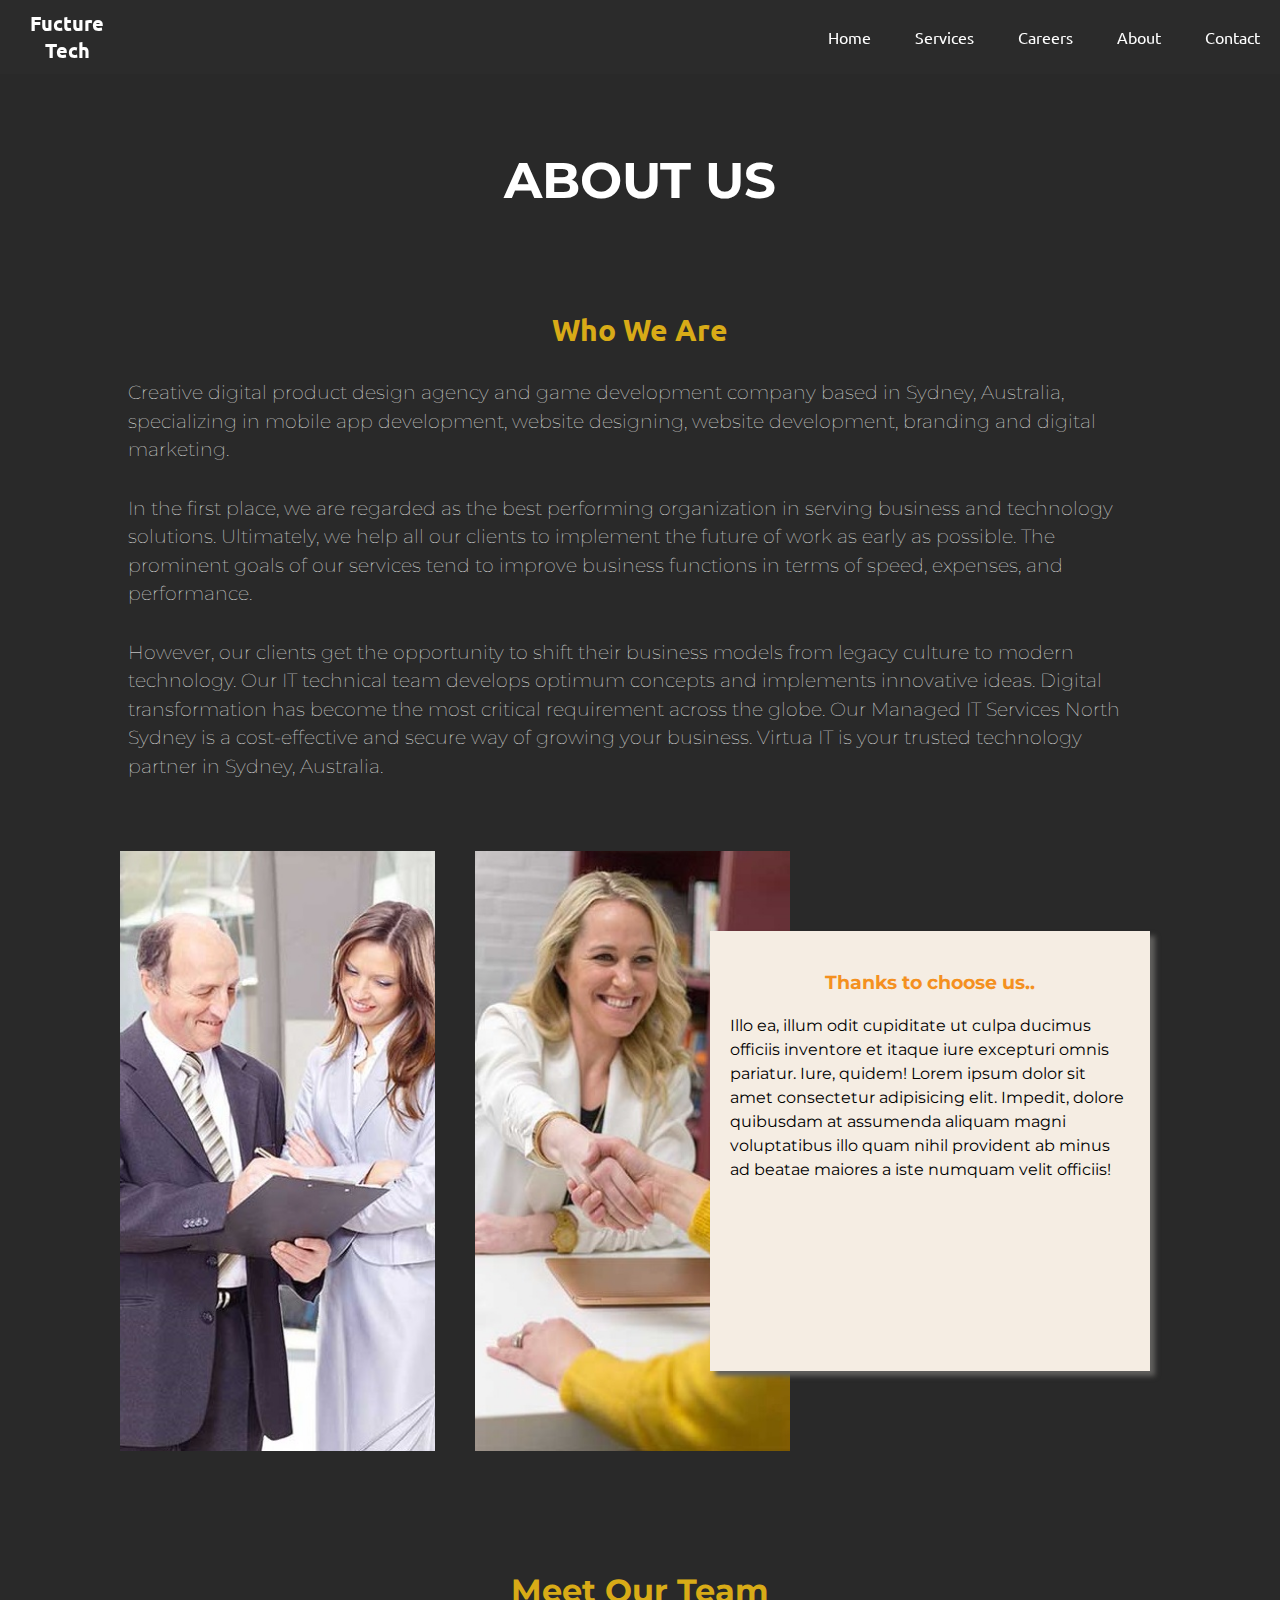
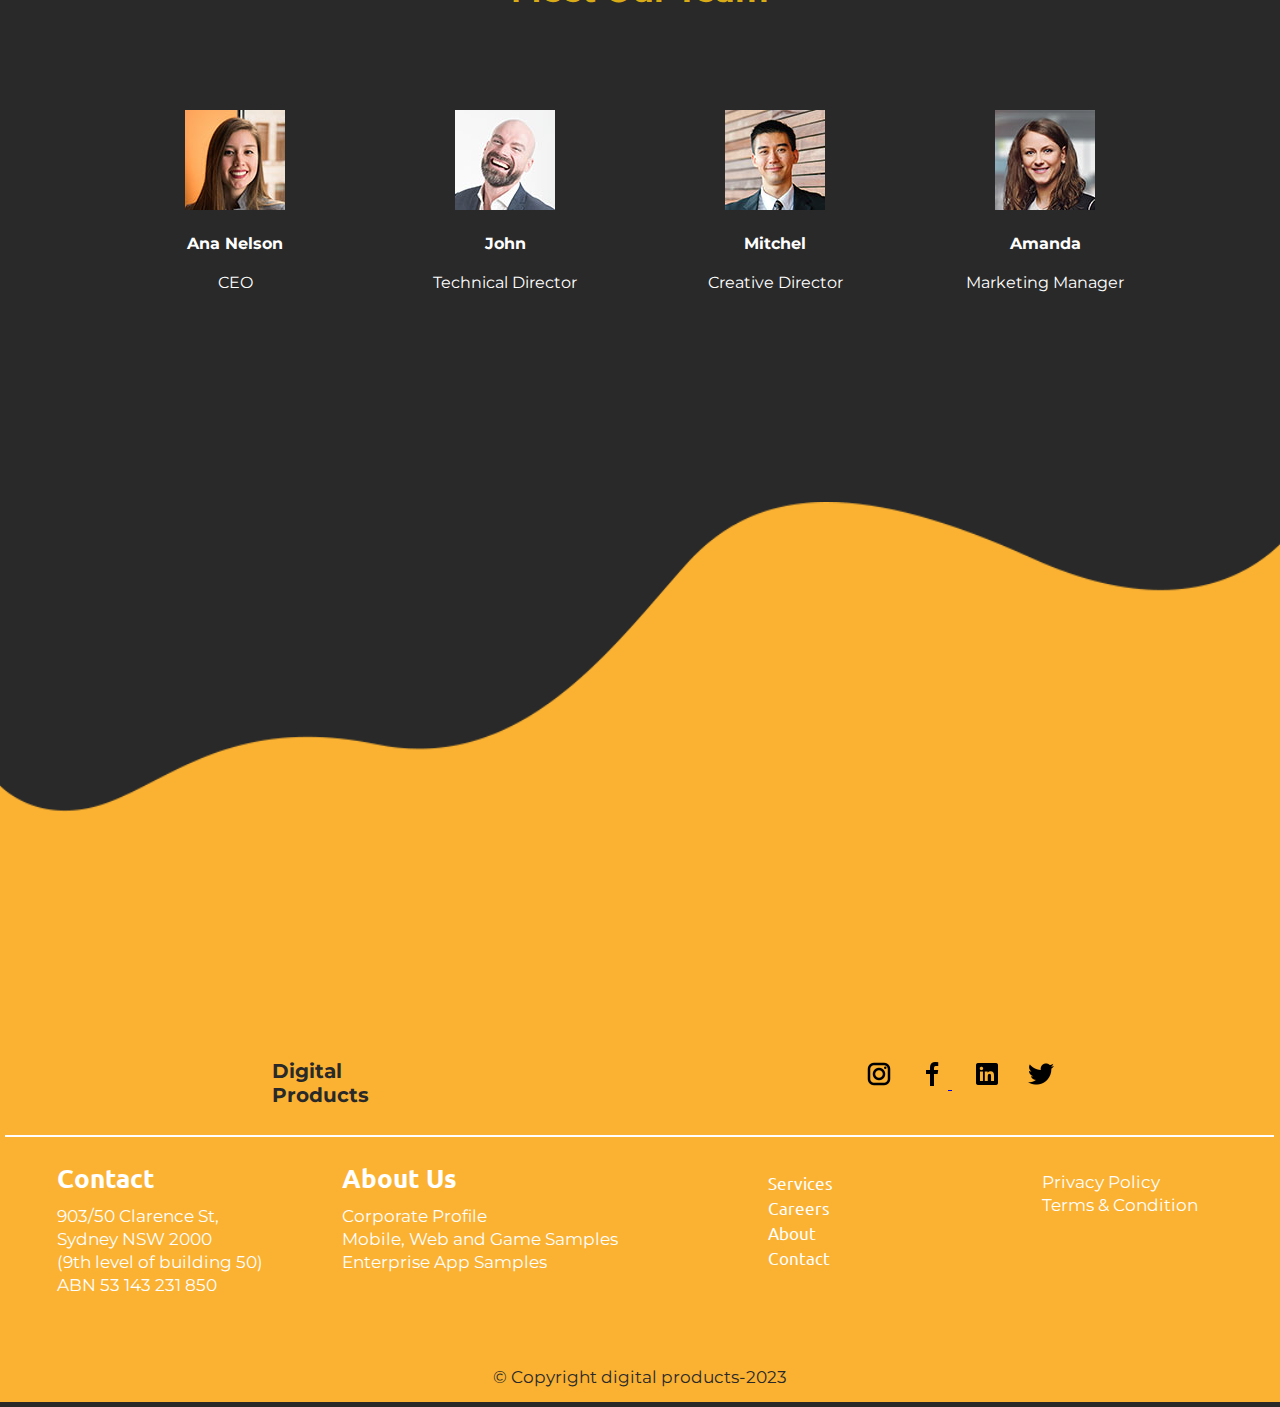
<file: about.html>
<!DOCTYPE html>
<html lang="en">

<head>
    <meta charset="UTF-8">
    <meta http-equiv="X-UA-Compatible" content="IE=edge">
    <meta name="viewport" content="width=device-width, initial-scale=1.0">
    <title>Document</title>
    <link rel="stylesheet" href="style.css">
    <link rel="stylesheet" href="about.css">
    <link rel="stylesheet" href="mobile_view.css">
</head>

<body>
    <!-- <img class="body-bg" src="new images/finance images/pexels-adrien-olichon-2387793.jpg" alt=""> -->
    <!-- <img class="about-bg" src="new images/finance images/pexels-tetyana-kovyrina-937980.jpg" alt=""> -->
    <!-- nav start----------------------------------------------------------------------- -->
    <section id="nav">
        <nav>
            <div>
                <a class="nav-heading" href="index.html">Fucture<br> Tech</a>

            </div>
            <ul id="m" class="nav-link-container">

                <li><a href="index.html">Home</a></li>
                <li> <a href="services.html">Services </a></li>
                <!-- <li> <a href="ourwork.html">Our Works</a></li> -->

                <li><a href="careers.html">Careers</a></li>
                <li> <a href="about.html">About</a></li>
                <li><a href="contact.html">Contact</a></li>



                <!-- <a href="blog.html">Blog </a> -->



                <!-- <a href="contact.html">Contact Us </a> -->

            </ul>

            <div class="menu">
                <div class="menu-line"></div>
                <div class="menu-line"></div>
                <div class="menu-line"></div>
            </div>
        </nav>
    </section>
    <!-- nav end ----------------------------------------------------->


    <div class="about-us-container">
        <div class="about-heading-container">
            <h1 class="about-heading">
                ABOUT US
            </h1>
            <h2 class="who-heading">
                Who We Are
            </h2>


        </div>
        <div class="para-container">
            <p>
                Creative digital product design agency and game development company based
                in Sydney, Australia, specializing in mobile app development, website designing, website
                development, branding and digital marketing.</p>
            <p>
                In the first place, we are regarded as the best performing organization in serving business and
                technology solutions. Ultimately, we help all our clients to implement the future of work as early
                as possible. The prominent goals of our services tend to improve business functions in terms of
                speed, expenses, and performance.
            </p>
            <p>


                However, our clients get the opportunity to shift their business models from legacy culture to
                modern technology. Our IT technical team develops optimum concepts and implements innovative ideas.
                Digital transformation has become the most critical requirement across the globe. Our Managed IT
                Services North Sydney is a cost-effective and secure way of growing your business. Virtua IT is your
                trusted technology partner in Sydney, Australia.
            </p>
        </div>

        <section class="con">
            <div class="img-div">
                <div class="first-div">
                    <img src="new images/finance images/service-1.jpg" alt="">
                    <img src="new images/finance images/service-3.jpg" alt="">
                    <div>
                        <h3>Thanks to choose us..</h3>
                        <p>
                            Illo
                            ea, illum odit cupiditate ut culpa ducimus officiis inventore et itaque iure excepturi omnis
                            pariatur. Iure, quidem!
                            Lorem ipsum dolor sit amet consectetur adipisicing elit. Impedit, dolore quibusdam at
                            assumenda aliquam magni voluptatibus illo quam nihil provident ab minus ad beatae maiores a
                            iste numquam velit officiis!
                        </p>

                    </div>
                </div>

            </div>
        </section>

        <section>


            <h1 class="meet-team-heading">Meet Our Team</h1>




            <div class="our-team">

                <div>
                    <img src="new images/finance images/testimonial-1.jpg" alt="">
                    <h4>Ana Nelson</h4>
                    <p>CEO</p>
                </div>



                <div>
                    <img src="new images/finance images/testimonial-2.jpg" alt="">
                    <h4>John</h4>
                    <p>Technical Director</p>

                </div>


                <div>
                    <img src="new images/finance images/testimonial-4.jpg" alt="">
                    <h4>Mitchel</h4>
                    <p>Creative Director</p>
                </div>

                <div>
                    <img src="new images/finance images/testimonial-3.jpg" alt="">
                    <h4>Amanda</h4>
                    <p>Marketing Manager </p>
                </div>
            </div>


        </section>
        <!-- footer start---------------------------------------------------------------->

        <section id="footer">


            <footer>
                <img class="footer-bg" src="virtua-images/footer-bg.png" alt="">

                <div class="logo-icon-container">
                    <h3>Digital <br>Products</h3>

                    <div class="social-links">
                        <a href="https://www.instagram.com"><img src="icon/icons8-instagram-30 (1).png" alt=""></a>

                        <a href="https://www.facebook.com"><img src="icon/icons8-facebook-f-30.png" alt="">
                        </a>
                        <a href="https://www.linkedin.com"><img src="icon/icons8-linkedin-30.png" alt=""></a>
                        <a href="https://www.twitter.com"><img src="icon/icons8-twitter-30.png" alt=""></a>

                    </div>

                </div>
                <hr class="foot-hr">
                <div class="about-container">

                    <div>
                        <h2>Contact</h2>
                        <P>


                            903/50 Clarence St,<br>
                            Sydney NSW 2000<br>
                            (9th level of building 50)<br>
                            ABN 53 143 231 850

                        </P>
                    </div>
                    <div>
                        <h2> About Us</h2>
                        <p>
                            Corporate Profile<br>
                            Mobile, Web and Game Samples<br>
                            Enterprise App Samples<br>
                        </p>

                    </div>
                    <div>
                        <p class="footer-link">

                            <a href="services.html"> Services</a><br>
                            <a href="careers.html">Careers</a><br>
                            <a href="about.html">About</a><br>
                            <a href="contact.html">Contact</a><br>
                        </p>

                    </div>
                    <div>
                        <p>
                            Privacy Policy<br>

                            Terms & Condition<br>

                        </p>

                    </div>


                </div>
                <div class="copy">
                    <p>&copy; Copyright digital products-2023</p>
                </div>

            </footer>

        </section>


        <!-- footer end---------------------------------------------------------------->
</body>
<script src="index.js"></script>

</html>
</file>
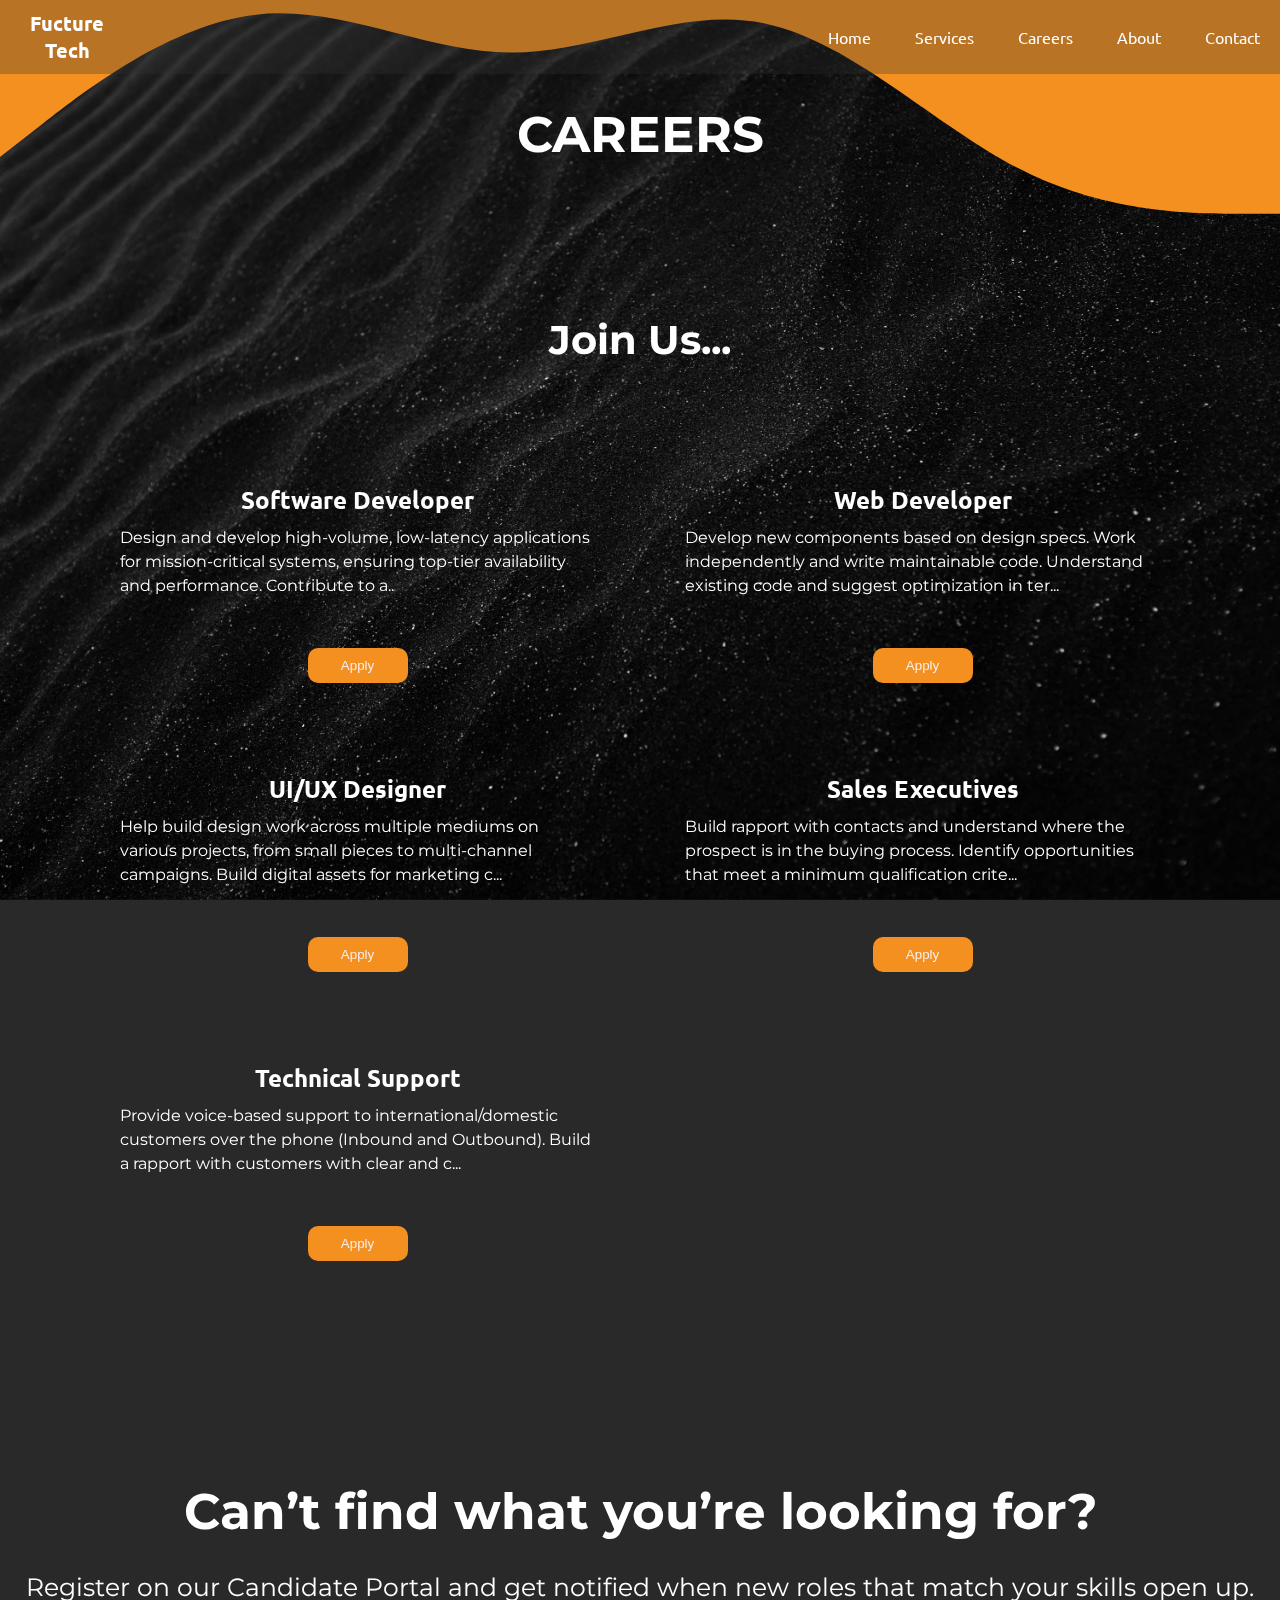
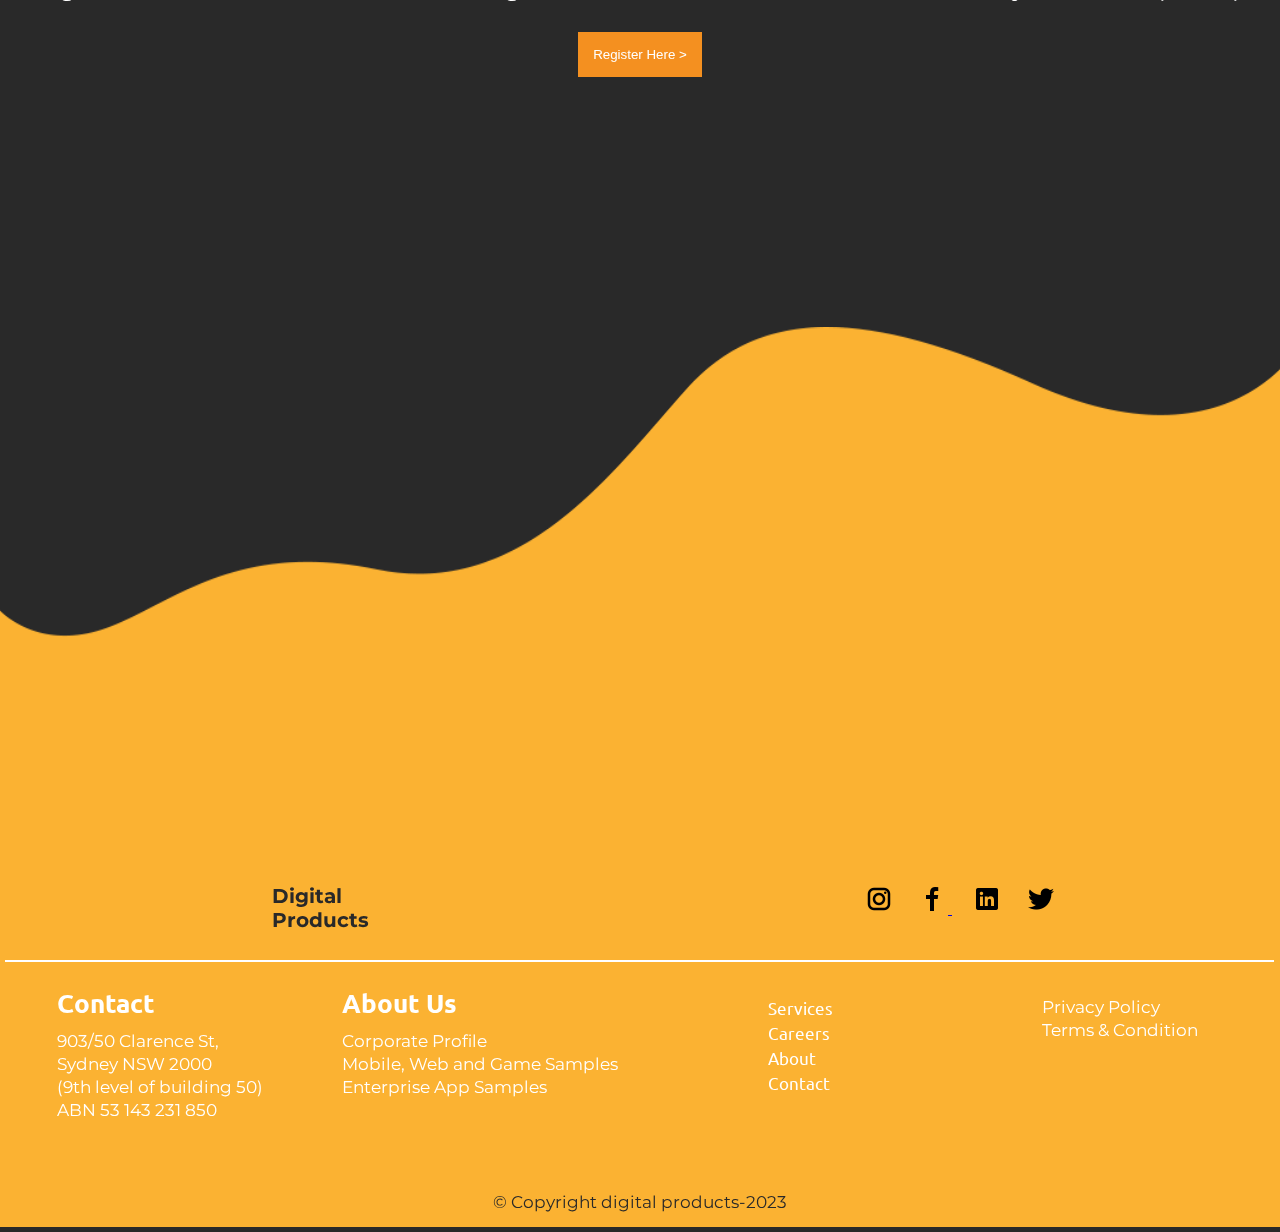
<file: careers.html>
<!DOCTYPE html>
<html lang="en">

<head>
    <meta charset="UTF-8">
    <meta http-equiv="X-UA-Compatible" content="IE=edge">
    <meta name="viewport" content="width=device-width, initial-scale=1.0">
    <title>Document</title>
    <link rel="stylesheet" href="style.css">
    <link rel="stylesheet" href="careers.css">
    <link rel="stylesheet" href="mobile_view.css">
</head>

<body>
    <img class="body-bg" src="new images/finance images/pexels-adrien-olichon-2387793.jpg" alt="">
    <!-- nav start----------------------------------------------------------------------- -->
    <section id="nav">
        <nav>
            <div>
                <a class="nav-heading" href="index.html">Fucture<br> Tech</a>

            </div>
            <ul id="m" class="nav-link-container">
                <li><a href="index.html">Home</a></li>
                <li><a href="services.html">Services </a></li>
                <!-- <li><a href="ourwork.html">Our Works</a></li> -->

                <li> <a href="careers.html">Careers</a></li>
                <li><a href="about.html">About </a></li>
                <li><a href="contact.html">Contact</a></li>



                <!-- <a href="blog.html">Blog </a> -->



                <!-- <a href="contact.html">Contact Us </a> -->

            </ul>

            <div class="menu">
                <div class="menu-line"></div>
                <div class="menu-line"></div>
                <div class="menu-line"></div>
            </div>
        </nav>
    </section>
    <!-- nav end ----------------------------------------------------->

    <section id="career-banner">
        <div class="career-banner-container">
            <img src="icon/wave/wave (36).svg" alt="">
            <h1>CAREERS</h1>
        </div>
    </section>
    <div class="career-heading">
        <h1>Join Us...</h1>
    </div>


    <section>
        <div class="cards-container">
            <div class="cards-career">
                <h2>Software Developer</h2>
                <p>Design and develop high-volume, low-latency applications for mission-critical systems, ensuring
                    top-tier availability and performance. Contribute to a..</p>
                <input type="button" value="Apply">
            </div>
            <div class="cards-career">
                <h2>Web Developer</h2>
                <p>Develop new components based on design specs. Work independently and write maintainable code.
                    Understand existing code and suggest optimization in ter...</p>
                <input type="button" value="Apply">
            </div>
            <div class="cards-career">
                <h2>
                    UI/UX Designer
                </h2>
                <p>Help build design work across multiple mediums on various projects, from small pieces to
                    multi-channel campaigns. Build digital assets for marketing c...</p>
                <input type="button" value="Apply">
            </div>
            <div class="cards-career">
                <h2>
                    Sales Executives
                </h2>
                <p>Build rapport with contacts and understand where the prospect is in the buying process. Identify
                    opportunities that meet a minimum qualification crite...</p>
                <input type="button" value="Apply">
            </div>
            <div class="cards-career">
                <h2>Technical Support</h2>
                <p>Provide voice-based support to international/domestic customers over the phone (Inbound and
                    Outbound). Build a rapport with customers with clear and c...</p>
                <input type="button" value="Apply">
            </div>

        </div>

    </section>


    <div class="find">


        <h1>Can’t find what you’re looking for?</h1>
        <p>
            Register on our Candidate Portal and get notified when new roles that match your skills open up.
        </p>

        <input type="button" value="Register Here >">
    </div>






    <!-- footer start---------------------------------------------------------------->

    <section id="footer">


        <footer>
            <img class="footer-bg" src="virtua-images/footer-bg.png" alt="">

            <div class="logo-icon-container">
                <h3>Digital <br>Products</h3>

                <div class="social-links">
                    <a href="https://www.instagram.com"><img src="icon/icons8-instagram-30 (1).png" alt=""></a>

                    <a href="https://www.facebook.com"><img src="icon/icons8-facebook-f-30.png" alt="">
                    </a>
                    <a href="https://www.linkedin.com"><img src="icon/icons8-linkedin-30.png" alt=""></a>
                    <a href="https://www.twitter.com"><img src="icon/icons8-twitter-30.png" alt=""></a>

                </div>

            </div>
            <hr class="foot-hr">
            <div class="about-container">

                <div>
                    <h2>Contact</h2>
                    <P>


                        903/50 Clarence St,<br>
                        Sydney NSW 2000<br>
                        (9th level of building 50)<br>
                        ABN 53 143 231 850

                    </P>
                </div>
                <div>
                    <h2> About Us</h2>
                    <p>
                        Corporate Profile<br>
                        Mobile, Web and Game Samples<br>
                        Enterprise App Samples<br>
                    </p>

                </div>
                <div>

                    <p class="footer-link">

                        <a href="services.html"> Services</a><br>
                        <a href="careers.html">Careers</a><br>
                        <a href="about.html">About</a><br>
                        <a href="contact.html">Contact</a><br>
                    </p>

                </div>
                <div>
                    <p>
                        Privacy Policy<br>

                        Terms & Condition<br>

                    </p>

                </div>


            </div>
            <div class="copy">
                <p>&copy; Copyright digital products-2023</p>
            </div>

        </footer>

    </section>


    <!-- footer end---------------------------------------------------------------->
</body>
<script src="index.js"></script>
<script src="careers_animate.js"></script>

</html>
</file>
<file: style.css>
@import url('https://fonts.googleapis.com/css2?family=Montserrat:wght@800&family=Ubuntu&display=swap');

  /* font-family: 'Montserrat', sans-serif;
  font-family: 'Ubuntu', sans-serif; */
 
  
  @import url('https://fonts.googleapis.com/css2?family=Montserrat&display=swap');

  /* font-family: 'Montserrat', sans-serif; */

/*----universal start---------------------------------------------------*/


.show-menu{
    display:grid !important ;
     grid-template-columns: 1fr;
     transition-duration: 5s;
  
 
 }


*{
    margin: 0;
    padding: 0;
    
}
h1{
    font-family: 'Montserrat', sans-serif;
   
}
h2{

    font-family: 'Ubuntu', sans-serif; 
}
h3{
    font-family: 'Montserrat', sans-serif; 
}
h4{
    font-family: 'Montserrat', sans-serif; 
}
p{
    font-family: 'Montserrat', sans-serif; 
}
a{
    font-family: 'Ubuntu', sans-serif;
}

.body-bg{
    position: fixed;
    z-index: -4;
    width: 100%;
  height:100vh;

}
body{
    background-color: #292929;
  
   

    color:white;
    
}
html{
    scroll-behavior: smooth;
    /* overflow-x: hidden; */
}
/*----universal end-----------------------------------------------------*/














/* ----nav start------------------------------------------------------- */
.nav-link-container a{
    text-decoration: none;
margin:0 20px;
color:white;
transition: all .2s ease-in-out;
}
/* .opacity-nav{
    background-color: rgba(51, 51, 51, 0.6);
} */


nav{
    position:fixed;
 /* background-color: #332e2e; */
 background-color: rgba(51, 51, 51, 0.3);
 
   
padding:10px 0;
      
    width: 100%;
    display: grid;
    grid-template-columns: 1fr auto;
    z-index: 1;
}
.nav-heading{
    color:white;
    display: inline-block;
    font-size: 20px;
    margin-left:30px;
    text-decoration: none;
    font-weight: bolder;
    text-align: center
    ;

}
.nav-link-container{
   
    margin:auto;
   
}
.dropdown{

}

.nav-link-container li{
    list-style-type: none;
    display:inline;
}
.nav-link-container a:hover{

    color:#ffba08;
    transform: scale(1.1);

}
/* drop down styles */



/* ----nav end---------------------------------------------------------------- */












/* ---------banner start ---------------------------------------------------------*/
.banner-container{
    display:grid;
    grid-template-columns: 55% 45%;
   

}

#banner{
   
  
}
.banner-image{
    /* width:100%; */
    /* height:640px; */

height:500px;
padding-top: 50px;
margin-left: 20px;
position:relative;
top:50px;
animation-name: banner-animate;
animation-duration: 3s;
transition: 2s;
animation-iteration-count: infinite;

}
/* @keyframes banner-animate {
    0%{
        top:20px;
    }
    50%{
    top:0px;
    }

    100%{
        top:20px;
    }
    
} */


.banner-heading{
    color:white;
    text-align: end;
    font-size: 30px;
    margin:auto;
    
    line-height: 2em;
    font-family: 'Montserrat', sans-serif;
   
}

.wave-img{
    position: absolute;
    bottom:0;
  width:100%;

 z-index: -1;
}

.circle-img{
    height:100px;
    position:absolute;

    right:400px;
    bottom:200px;
    animation-name:circle-animate;
   animation-duration: 4s;
    animation-iteration-count: infinite;
    animation-timing-function: linear;

}

@keyframes circle-animate {
    from{
        transform: rotate(0deg);
    }
    to{
        transform: rotate(360deg);
    }
    
}


.circle{
    height:40px;
    width:40px;
    border:5px solid #ffd700;
    border-radius: 50%;
    position:absolute;
    top:100px;
    right:100px;
    animation-iteration-count: infinite;
    animation-duration: 2s;
    animation-name: cir-ani;
    
}

/* @keyframes cir-ani {
    0%{
        top:100px;

    }
    50%{
top:80px;
    }
    100%{
        top:100px;
    }
} */

.animate__animated{
    animation-iteration-count:1;
}

.banner-image{
    opacity: 0;
}
.banner-image.animate__animated{
    opacity: 1;
}


.banner-heading{
    opacity: 0;
   
}
.banner-heading.animate__animated{
    
    opacity: 1;
}



/*----------- banner end --------------------------------------------------------*/










/* ---------service start ---------------------------------------------------------*/
.service-heading-container{
    margin:100px 0;
}
.service-heading{
    padding-top:70px;
    font-size: 20px;
    margin-bottom:30px;
    text-align: center;
    color:#ddba08;
}

.solution-heading{
    text-align: center;
    font-size: 50px;
}

#services{

    background-color: #292929;
}


.service-card-container{
    display: grid;
    gap:50px;
    grid-template-columns: 1fr 1fr 1fr ;
    padding:10px 50px 100px;
}
.cards{
    margin:auto;
    height:190px;
    width:250px;
  padding:40px;
    background-color: #333333;
    border-radius: 10px;
    transition: 500ms;

}
.cards:hover{
  
    background-color: #a77906;
    /* transform: scale(1.1,1.1); */
}
.cards img{
   height:80px;
  margin:auto;
  margin-top:30px;
   display: block;
}
.cards p{
    font-size: 20px;
    margin-top:20px;
    text-align: center;

}


.cards{
    opacity:0;
}
.cards.animate__zoomIn{
    opacity: 1;
}

.service-heading{
    opacity: 0;
}
.service-heading.animate__animated{
    opacity: 1;
}



.solution-heading{
    opacity: 0;
}
.solution-heading.animate__animated{
    opacity: 1;
}

/* ---------service end---------------------------------------------------------*/


video{
    margin:100px 0  100px;
    width:100%;
    height: 600px;
   
}
#video{
   background-color: #292929;
}





/* --------- about us start---------------------------------------------------------*/

/* 
.about-heading-container{
    margin:50px 0;
}
.about-heading{
    padding-top:70px;
    font-size: 20px;
    margin-bottom:30px;
    text-align: center;
    color:#ddba08;
}

.who-heading{
    text-align: center;
    font-size: 50px;
}
.about-us-container p{
    font-size: 19px;
line-height: 1.5em;
font-weight: 100;
width: 80%;
margin:auto;
margin-bottom: 30px;
} */



#about-us{
    background-color: #f49020;
    padding:40px 0 10px;
    margin:100px 0 100px;
    
}
.achivement-container{
    display: grid;
    grid-template-columns: 1fr 1fr 1fr ;
    margin:10px 10px;
}

.achivement-container div{
    margin: auto;
    height:200px;
    width:400px;
    display:grid;
    text-align: center;
}
.achivement-container div img{
  margin:auto;
  margin-bottom: 20px;
 
}


.achivement-container  h2{
    font-size: 40px;
}
.achivement-container  p{
    margin-bottom: 50px;
}


/* 
.about-heading{
    opacity: 0;
}
.about-heading.animate__animated{
    opacity: 1;
}
.who-heading{
    opacity: 0;
}
.who-heading.animate__animated{
    opacity: 1;
}


.para-container{
    opacity: 0;
}
.para-container.animate__animated{
opacity:1;
} */

/* .achivement-container{
    opacity: 0;
}
.achivement-container.animate__animated{
    opacity: 1;
} */


/* --------- about us end---------------------------------------------------------*/









/* --------- our work start---------------------------------------------------------*/

#ourwork{
    /* background-color: #292929; */
    position: relative;
}
.ourwork-heading-container{
    margin:30px 200px;
}


.ourwork-heading{
    padding-top:70px;
    font-size: 20px;
    margin-bottom:30px;
    text-align: center;
    color:#ddba08;
}

.what-heading{
    text-align: center;
    font-size: 30px;
}
.ourwork-card-container{
    display:grid;
    grid-template-columns: 1fr 1fr;
    margin:100px 100px 0;
row-gap: 100px;
    
}
.ourwork-cards img{
    width:100%;
    height:100%;
   transition:  500ms ;

   
}
.ourwork-cards:hover img {
    transform: scale(1.1,1.1)
}

.ourwork-cards{
    padding:30px;
    margin:auto;
    height:330px;
    width:450px;
    background-color: #2e2e30;
    overflow: hidden;
    z-index: 1;

}
.ourwork-card-container div h3{
    text-align: center;
    font-size: 35px;
    margin-top: 20px;
}



.ourwork-wave{
    position: absolute;
    bottom: 100px;
    width:100%;
   z-index: -1;
}
/* 
.ourwork-heading-container{
    opacity: 0;
}
.ourwork-heading-container.animate__animated{
    opacity:1;
}


.ourwork-container-card1{
    opacity: 0;
}
.ourwork-container-card1.animate__animated{
    opacity:1;
}


.ourwork-container-card2{
    opacity: 0;
}
.ourwork-container-card2.animate__animated{
    opacity:1;
}


.ourwork-container-card3{
    opacity: 0;
}
.ourwork-container-card3.animate__animated{
    opacity:1;
}


.ourwork-container-card4{
    opacity: 0;
}
.ourwork-container-card4.animate__animated{
    opacity:1;
}
 */





/* --------- our work end---------------------------------------------------------*/



/* story mision vision ----------------------------*/

#story{
    background-color: #292929;
}

.story-container{
    display:grid;
    grid-template-columns: 1fr 1fr;
    margin:0 100px;
   
}
#story img{
    height:500px;
    display: flex;
margin:auto;
border-radius: 10px;
}
.story-title-heading{
    display:grid;
    grid-template-columns: auto auto auto;
    margin-top: 0px;
    font-size: 25px;
    
  
}

.story-title-heading p{
    margin:auto;
    /* width:100px; */
    width: 100%;
    text-align: center;
    padding:10px;
    box-sizing: border-box;
    cursor: pointer;
    border-radius: 10px 10px 0 0;
   
}
/* .story-title-heading p:hover{
    background-color: #f49020;

} */

.story-para{
    margin:10px 50px;
    line-height: 1.8rem;
    box-sizing: border-box;
    display:none;
    transition: 1s;
    
}
.hidden-para{
    display: none;
}
.show-para{
    display:block;
}

.mission-para{
    margin:10px 50px;
    line-height: 1.8rem;
    display: none;
    box-sizing: border-box;
    transition: 1s;
}
.vision-para{
    margin:10px 50px;
    line-height: 1.8rem;
   display:none;
    box-sizing: border-box;
    transition: 1s;
}
.story-hr{

border-color: #f49020
;

}
.story-title-div{
    border:1px solid white;
    box-sizing: border-box;
    padding:20px;
    color:rgb(12, 12, 12);
    border-radius: 10px;
    background-color: #bebcbc;
}



/* --------- our blog start---------------------------------------------------------*/
#ourblog{
    background-color: #292929;
}
.ourblog-heading-container{
    margin:0px 0 50px;
}

.ourblog-heading{
    padding-top:170px;
    font-size: 20px;
    margin-bottom:30px;
    text-align: center;
    color:#ddba08;
}

.explore-heading{
    text-align: center;
    font-size: 50px;
}

.ourblog-card-container{
    display:grid;
    grid-template-columns: 1fr 1fr 1fr;
    padding:0 50px;
    padding-bottom: 100px;
    /* margin:0 auto; */
}
.ourblog-cards img{
    /* height:180px; */
    width:100%;
   /* border-radius: 10px; */
   
}
.ourblog-cards h3{
    font-size: 1.5rem;
}

.ourblog-cards button{
    padding:15px;
    color:rgb(238, 236, 236);
    background-color: #f49020;
    border:none;
    border-radius: 10px;
    margin-top:15px;
}

.ourblog-cards{
    height:400px;
    margin:auto;
   /* background-color: #4e3636; */
    padding:20px;
    background-color: #3d3d3d;
    margin:auto 20px;
    /* border-radius: 10px; */
  
}


.ourblog-cards h3,p{
    margin:10px 0;
}


/* 
.ourblog-heading-container{
    opacity: 0;
}

.ourblog-heading-container.animate__animated{
    opacity: 1;
}

.ourblog-card1{
    opacity: 0;
}
.ourblog-card1.animate__animated{
    opacity: 1;
}

.ourblog-card2{
    opacity: 0;
}
.ourblog-card2.animate__animated{
    opacity: 1;
}

.ourblog-card3{
    opacity: 0;
}
.ourblog-card3.animate__animated{
    opacity: 1;
}
 */



/* --------- our blog end---------------------------------------------------------*/




























/* testimonial start------------------------------------------- */

.testimonial-container{
    margin:50px 0;
}

.testimonial-heading{
    padding-top:70px;
    font-size: 20px;
    margin-bottom:30px;
    text-align: center;
    color:#ddba08;
}

.client-says-heading{
    text-align: center;
    font-size: 50px;
}

.photo-human{
    height:100px;
    width: 100px;
    border-radius: 50%;
    display:block;
    margin:0 auto;
   
    
}

.review p{
    /* margin: 50px 300px; */
    text-align: center;
    line-height: 2rem;
    font-size: 1.2rem;
    color:#ecebe7;

}
.review{
    transition: 300ms;
    width:90%;
    padding:20px;
   
}
.review:hover{
  transform: scale(1.1);
 background-color: #524949;
}

.review-container{
   

    display:grid;
    grid-template-columns:30% 30% 30% ;
    gap:50px;
margin:100px 100px 0px;
}

.image-quat{
    height:50px;
    width:50px;
    margin:0 10px;
}
.qutation{
   height:50px;
}

/* .testimonial-heading-container{
    opacity: 0;
}
.testimonial-heading-container.animate__animated{
    opacity: 1;
}

.review{
    opacity: 0;
}
.review.animate__animated{
    opacity: 1;
} */


/* testimonial end------------------------------------------- */












/* contact us start-------------------------------------------------- */

.contact-heading{
    padding-top:70px;
    font-size: 20px;
    margin-bottom:30px;
    text-align: center;
    color:#ddba08;
}

.reach-heading{
    text-align: center;
    font-size: 50px;
    margin-bottom:100px;
}

.label-names{
    font-size: 20px;
}

.input-name,textarea,.input-email{
    border:none;
    background:none;
    border-bottom: 3px solid  #ddba08;
    width:100%;
    font-size: 20px;
    margin-bottom:0px;
    color:#ddba08;
    padding:10px 5px;
}
.input-name:focus,textarea:focus,.input-email:focus{
    outline:none;
}

.form-container{
    display:grid;
    grid-template-columns: 60% 30%;
    margin:0 100px;
    gap: 40px;
}
textarea{
    resize: none;
}

.map{
    margin:auto;
}

.btn-send{
    padding:10px 20px;
    border: none;
    color:white;
    background-color:  #ddba08;
}

form p{
    color:red;
    margin-bottom: 20px;
   
}
.err-input-name{
    visibility: hidden;
}
.err-input-email{
    visibility: hidden;
}
.err-input-message{
    visibility: hidden;
}







/* contact us end-------------------------------------------------- */











/* footer start-------------------------------------------------- */

footer{
    position: relative;
    font-size: 17px;
   
}

.footer-bg{
    width: 100%;
    margin-top:200px;
    height: 100vh;
    
}

.logo-icon-container{
    position :absolute;
    width: 100%;
    display:grid;
    grid-template-columns: 1fr 1fr;
    bottom:300px;


}
.logo-icon-container h3{
    margin:0 auto;
    color:#292929 !important;
    
}
.social-links{
    margin: 0 auto;
}
.social-links a{
    margin:0 10px;
    
}
.social-links img{
    transition: 300ms;
}

.social-links a img:hover{
    
    transform: scale(1.2,1.2);
    
}

.about-container{
    position: absolute;
    display:grid;
    grid-template-columns: 1fr 1fr 1fr 1fr;
    bottom:100px;
    width: 100%;
   
}
.about-container p{
    line-height: 23px;
}
.about-container div{
    margin:0 auto;
    
}
.copy{
    color:#292929;
    position:absolute;
    bottom:10px;
    text-align: center;
    width:100%;
}


.foot-hr{
    width:99%;
    color:rgb(233, 219, 219);
    border:1px solid rgb(255, 255, 255);
    position: absolute;
    bottom: 270px;
    margin: auto;
    left: 5px;
  
}


.footer-link a{
    text-decoration: none;
    color: white;
}

/* .footer-bg{
    opacity:0;
    
}
.footer-bg.animate__animated{
    opacity:1;

}

.logo-icon-container{
    opacity:0;
    
}
.logo-icon-container.animate__animated{
    opacity:1;

}


.social-links{
    opacity:0;
    
}
.social-links.animate__animated{
    opacity:1;

} */



/* .about-container{
    opacity:0;
    
}
.about-container.animate__animated{
    opacity:1;

}
.footer-link{
    opacity:0;
    
}
.footer-link.animate__animated{
    opacity:1;

}

.copy{
    opacity:0;
    
}
.copy.animate__animated{
    opacity:1;

}
.privacy{
    opacity:0;
    
}
.privacy.animate__animated{
    opacity:1;

}
hr{
    opacity:0;
    
}
hr.animate__animated{
    opacity:1;

} */


/* footer end-------------------------------------------------- */
</file>
<file: about.css>
.about-bg{
  
    width: 100%;
    position: absolute;
    z-index: -1;
}


.about-heading-container{
    margin:0px 0;
}
.about-heading{
    position: relative;
    padding-top:150px;
    font-size: 50px;
   
    margin-bottom:50px;
    text-align: center;
   
}

.who-heading{
    text-align: center;
    font-size: 30px;
  padding:50px 0 30px;

  color: rgb(216, 171, 23);
}
.para-container p{
    font-size: 19px;
line-height: 1.5em;
font-weight: 100;
width: 80%;
margin:auto;
margin-bottom: 30px;
}

.our-team img{
    /* height:130px;
    width:150px;
    border-radius: 10px; */
  
}


.our-team{
    text-align: center;
    padding:0 100px;
    margin-top: 50px;
    display:grid;
    grid-template-columns: 1fr 1fr 1fr 1fr;
}

.our-team div{
    margin:auto;
}

.our-team h4{
    margin:20px 0;
}
.meet-team-heading{
    margin: 100px;;
    text-align: center;
    color: rgb(216, 171, 23);
}




.img-div{
    display:grid;
    grid-template-columns: 1fr 1fr;
    margin:50px 100px;
}

.img-div img{
  height:600px;
  width: 315px;
  margin:20px;
}
.first-div{
    display:grid;
    grid-template-columns: auto auto auto;
   
 
}

.img-div div div {
    width: 400px;
    height: 400px;
    margin: auto;
    margin-left: -100px;
    background-color: #f5ede3;
    box-shadow: 5px 5px 5px   rgb(97, 96, 94);
    padding:20px;
  
   
    
}
.img-div div div h3{
    text-align: center;
margin: 20px 0;
color:#f49020;
}
.img-div div div p{
   color:black;
margin:20px 0;
line-height: 1.5rem;
}
</file>
<file: mobile_view.css>
/* home page */
 
*{
    
   
}
body{
   
}

.menu:hover{
    cursor: pointer;
}
.menu{
    position: absolute;
    top:20px;
    right:20px;
    display:none;
}
nav{
    width: 100%;
    box-sizing: border-box;
}
.menu-line{
    height:3px;
    width:30px;
    margin:4px;
    background-color: #fff;
    
}

@media only  screen and (max-width:640px){

body{
    
}



/*nav -------------------------------- */
nav{
   justify-content: center;
   grid-template-columns: 1fr;
   opacity: 1;
  background-color: #292929;
  
}
#m li{
     margin:10px 0;
}
.nav-link-container{
    display:grid;
    grid-template-columns: 1fr;
    text-align: center;
   justify-content: center;
   display:none;
    
}
.nav-heading{
   
}

.menu{
    display:block;
}





/* banner------------------ */

.banner-image{
display:none;
}

.circle-img{
    display: none;
}

.banner-heading{

    text-align: center;
    margin:100px auto 0;
}
.banner-container{
   justify-content: center;
   grid-template-columns: 70%;
}
/* banner------------------ */
 video{
    margin:0;
 }
 

/* service ------------------*/

.service-card-container{
    grid-template-columns: auto;
padding: 10px;
}
.cards{
    width:60%;
}

.achivement-container{
    grid-template-columns: 1fr;
    margin:50px 0;
}
#about-us{
    margin-top:0;
}


/* service ------------------*/
#story{
   
}.story-para{
    margin:10px 0;
}
.story-container{
    grid-template-columns: 1fr;
    margin:0px 0px;
}
#story img{
    height:300px;
    width: 80%;
    margin-bottom:50px;
}

.mission-para,.vision-para,.story-para{
    margin:10px 0;
}

/* ourwork-------------- */
.ourwork-heading-container{
   
    margin:30px 0;
}
.ourwork-heading{
    text-align: center;
padding-top:0;
margin:0 auto;
margin-bottom: 30px;
width:100%;
}
.what-heading{
    text-align: center;
    width:100%;
}


.ourwork-card-container{
    grid-template-columns: 1fr;
    margin:50px 0;
}

.ourwork-cards{
    height:250px;
    width:80%;
}


/* ourwork-------------- */



/* ourblog ---------------*/

.ourblog-card-container{
    grid-template-columns: 1fr;
    text-align: center;
    padding:0;
}
.ourblog-cards{
    padding:0;
    margin:20px 0;
}

/* ourblog ---------------*/




/* testimonial-------------- */
.review p{
    margin:50px 30px;
}
.client-says-heading{
    margin:0 20px;
}
.review-container{
    grid-template-columns: auto;
    margin:auto 0px;
}

/* contact -----------*/
.form-container{
    grid-template-columns: auto;
}

.review:hover{
    transform: scale(1);
   
}

.testimonial-container{
    margin-top:50px;
}
/* footer -----------*/

.logo-icon-container{
    grid-template-columns: 1fr;
    row-gap: 30px;
}
.about-container{
    grid-template-columns: 1fr;
    bottom:40px;
    gap:30px;
    text-align: center;
    
}


.footer-link{
    display: none;
}
.footer-bg{
    width:100%;
    /* height:1000px; */
    margin:0;
}
hr{
    display:none;
}
.logo-icon-container{
    bottom:600px;
    left:25%;
   width:50%;
   display: none;
}

/* 
--------ourworks html page----------------------- */
/* .citi-web-image{
    display:none;
}

.ourwork-container p{
    margin:0 40px;
    text-align: center;
}
.web-design-images{
    grid-template-columns: auto;
    margin:40px;
    row-gap: 50px;;
}
.web-design img{
    height:300px;
}







.get-app-container{
    grid-template-columns: auto;
    text-align: center;
}

.get-app-container div{
   
}

.get-app-container h1{
    padding-top:50px;
}


video{
    margin:0;
} */


/* 
service html page------- */
.list-div{
    grid-template-columns: auto;
   
   
}
.service-banner-container h1{
    text-align: center;

}
.game-dev-cards-container{
    grid-template-columns: auto;
}
.game-dev-cards-container div img{
   width:100%;
    height:100%;
    margin-bottom:50px;
}
#game-developement-section{
    margin:0 20px;
}






/* blockchain */
#block-chain-container h1{
    margin:0 0 50px;
}
.block-chain{
    grid-template-columns: auto;
   
}



/* app developement */
.app-developement-container{
    grid-template-columns: 1fr;
    margin:20px 0;
    padding:0 10px;
}
.web-bg{
    display:none;
}


.web-developement-container{
    grid-template-columns: 1fr;
    margin:20px 0px;
    padding:0 10px;
}







.web-developement-container img{
   display: none;
}








/* utility-container */

.utility-container{
    grid-template-columns: auto;
}
.utility-color2{
    margin:40px 0;
}
.utility-container p{
    margin:20px 0;
    padding:10px;
}










/* careers html */

.cards-container{
    grid-template-columns: 1fr;
    margin:0;
}




/* about html */

.first-div{
    /* grid-template-columns:auto; */
    margin:auto;
   
}

#con{
    display: grid;
}
.img-div img{
    display:none;
    
}
.img-div{
    display: flex;
     width:80%;
     margin: auto;
   
}
.img-div div div{
    width:80%;
    margin:auto;
   height:auto;

}
/* .first-div div{
    margin:auto;
     width:80%;
     height;
} */



.our-team{
    grid-template-columns: 1fr;
}

.form-container{
    margin:0 10px;
}
}
</file>
<file: careers.css>
.career-banner-container img{
width:100%;
    height:300px;
    margin-top:-50px;
   

}

.career-heading h1{
    text-align: center;
    font-size: 40px;
    margin:0px 0 50px;

    
}
.career-banner-container h1{
    font-size: 50px;
    
    position: relative;
   margin:auto;
   text-align: center;
  bottom:150px;

   
    
}
body{
    
}


.cards-container{
    display:grid;
    grid-template-columns: 1fr 1fr ;
    margin:100px;
    gap:50px;
    text-align: center;

}
.cards-career{
    padding:20px;
    transition: 500ms;
    border-radius: 10px;
}

.cards-career:hover{
    box-shadow: 0px 10px 10px  #f49020;
  
    /* transform: scale(1.1,1.1); */
}

.cards-container p{
line-height: 1.5rem;
text-align: left;
    
}
.cards-container h2{
text-align: center;
    
}
.cards-container input{
padding:10px;
width:100px;
border-radius: 10px;
background-color: #f49020;
color:rgb(247, 237, 237);
border:none;
margin-top: 40px;



    
}
.cards-container input:hover{
    background-color: #f3aa57;

}


.find {
    text-align: center;
    font-size: 25px;
    margin:200px 0 50px;
}
.find p{
    margin:30px 0;
}

.find input{
    padding:15px;
    background-color: #f49020;
    border:none;
    color:white;
}
</file>
